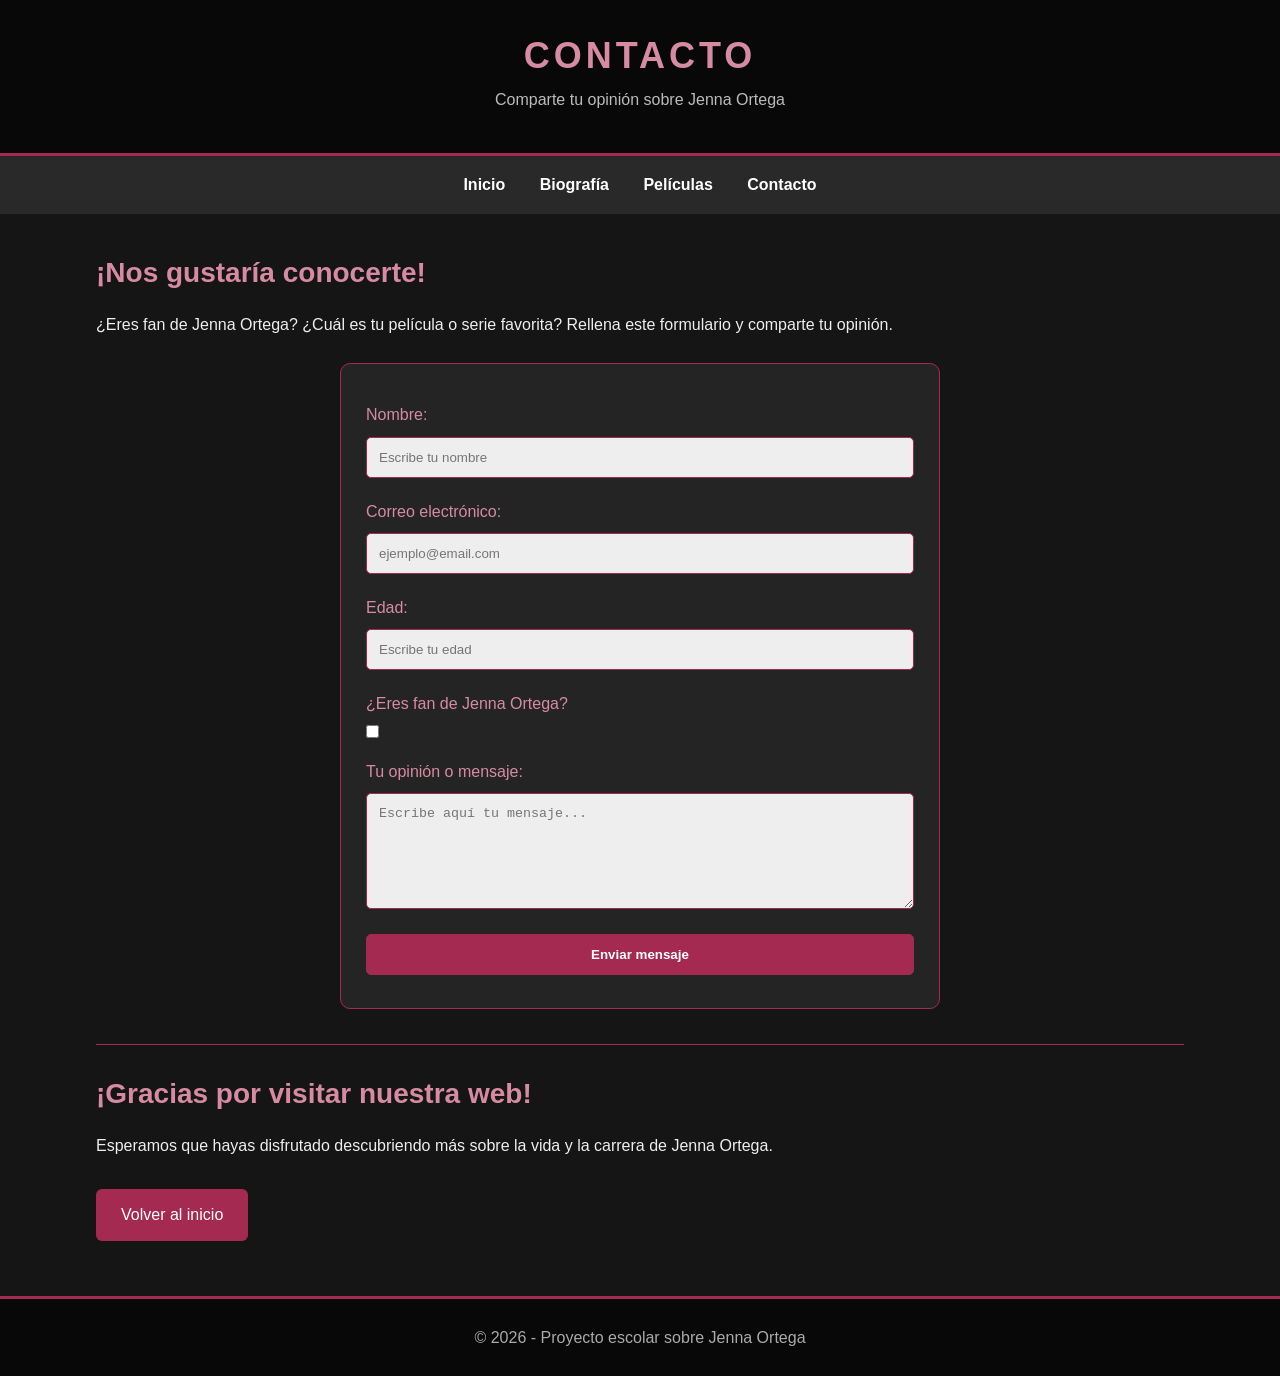
<file: contact.html>
<!DOCTYPE html>
<html lang="es">

<head>
    <meta charset="UTF-8">
    <meta name="viewport" content="width=device-width, initial-scale=1.0">
    <title>Jenna Ortega - Contacto</title>
    <link rel="stylesheet" href="style.css">
</head>

<body>

<header>
    <h1>CONTACTO</h1>
    <p>Comparte tu opinión sobre Jenna Ortega</p>
</header>

<nav>
    <a href="index.html">Inicio</a>
    <a href="main.html">Biografía</a>
    <a href="table.html">Películas</a>
    <a href="contact.html">Contacto</a>
</nav>

<main>

    <section>
        <h2>¡Nos gustaría conocerte!</h2>

        <p>
            ¿Eres fan de Jenna Ortega?
            ¿Cuál es tu película o serie favorita?
            Rellena este formulario y comparte tu opinión.
        </p>

        <form action="#" method="post">

            <label for="nombre">Nombre:</label>
            <input type="text"
            id="nombre"
            name="nombre"
            placeholder="Escribe tu nombre"
            required>

            <label for="correo">Correo electrónico:</label>
            <input type="email"
            id="correo"
            name="correo"
            placeholder="ejemplo@email.com"
            required>

            <label for="edad">Edad:</label>
            <input type="number"
            id="edad"
            name="edad"
            min="1"
            max="120"
            placeholder="Escribe tu edad">

            <label for="pelicula">¿Eres fan de Jenna Ortega?</label>

            <input type="checkbox"
            id="pelicula"
            name="fan"
            value="si">

            <label for="mensaje">Tu opinión o mensaje:</label>
            <textarea
            id="mensaje"
            name="mensaje"
            rows="6"
            placeholder="Escribe aquí tu mensaje..."
            required></textarea>

            <input type="submit" value="Enviar mensaje">

        </form>
    </section>

    <hr>

    <section>
        <h2>¡Gracias por visitar nuestra web!</h2>

        <p>
            Esperamos que hayas disfrutado descubriendo
            más sobre la vida y la carrera de Jenna Ortega.
        </p>

        <a href="index.html" class="boton">
            Volver al inicio
        </a>
    </section>

</main>

<footer>
    <p>© 2026 - Proyecto escolar sobre Jenna Ortega</p>
</footer>

</body>
</html>
</file>
<file: style.css>
/* CONFIGURACIÓN GENERAL */
* {
    margin: 0;
    padding: 0;
    box-sizing: border-box;
}

body {
    background-color: #151515;
    color: #eeeeee;
    font-family: Arial, sans-serif;
    font-size: 16px;
    line-height: 1.7;
}

/* CABECERA */
header {
    background-color: #080808;
    color: #ffffff;
    text-align: center;
    padding: 25px;
    border-bottom: 3px solid #a52a52;
}

header h1 {
    color: #d78ba3;
    font-size: 36px;
    letter-spacing: 4px;
}

header p {
    color: #bbbbbb;
}

/* MENÚ DE NAVEGACIÓN */
nav {
    background-color: #292929;
    text-align: center;
    padding: 15px;
}

nav a {
    color: white;
    text-decoration: none;
    margin: 15px;
    font-weight: bold;
}

nav a:hover {
    color: #e58aa8;
    text-decoration: underline;
}

/* CONTENIDO PRINCIPAL */
main {
    width: 85%;
    max-width: 1100px;
    margin: 35px auto;
}

section {
    margin-bottom: 35px;
}

h2 {
    color: #d78ba3;
    font-size: 28px;
    margin-bottom: 15px;
}

h3 {
    color: #c47b91;
    margin: 15px 0;
}

p {
    margin-bottom: 15px;
}

hr {
    border: none;
    border-top: 1px solid #a52a52;
    margin: 25px 0;
}

/* IMÁGENES */
img {
    max-width: 100%;
    height: auto;
    border-radius: 12px;
    border: 2px solid #a52a52;
    margin: 15px 0;
}

.imagen-principal {
    width: 65%;
    display: block;
    margin: 20px auto;
}

/* LISTAS */
ul, ol {
    margin-left: 35px;
    margin-bottom: 20px;
}

/* ENLACES EXTERNOS */
a {
    color: #e58aa8;
}

a:hover {
    color: white;
}

/* BOTONES */
.boton {
    display: inline-block;
    background-color: #a52a52;
    color: white;
    text-decoration: none;
    padding: 12px 25px;
    border-radius: 6px;
    margin: 15px 0;
}

.boton:hover {
    background-color: #d15b7e;
    color: white;
}

/* TABLA */
table {
    width: 100%;
    border-collapse: collapse;
    margin: 25px 0;
    background-color: #242424;
}

caption {
    color: #d78ba3;
    font-size: 20px;
    font-weight: bold;
    padding: 12px;
}

th, td {
    border: 1px solid #a52a52;
    padding: 12px;
    text-align: center;
}

th {
    background-color: #782c42;
    color: white;
}

tr:nth-child(even) {
    background-color: #383038;
}

/* FORMULARIO */
form {
    max-width: 600px;
    margin: 25px auto;
    padding: 25px;
    background-color: #242424;
    border: 1px solid #a52a52;
    border-radius: 10px;
}

label {
    display: block;
    color: #d78ba3;
    margin-top: 12px;
}

input, textarea {
    width: 100%;
    padding: 12px;
    margin: 8px 0;
    background-color: #eeeeee;
    color: #151515;
    border: 1px solid #a52a52;
    border-radius: 5px;
}

input[type="checkbox"] {
    width: auto;
    margin-right: 8px;
}

input[type="submit"] {
    background-color: #a52a52;
    color: white;
    cursor: pointer;
    font-weight: bold;
}

input[type="submit"]:hover {
    background-color: #d15b7e;
}

/* CLASE PERSONALIZADA */
.destacado {
    background-color: #292020;
    padding: 20px;
    border-left: 4px solid #d78ba3;
    border-radius: 5px;
}

/* PIE DE PÁGINA */
footer {
    background-color: #080808;
    color: #aaaaaa;
    text-align: center;
    padding: 25px;
    border-top: 3px solid #a52a52;
    margin-top: 40px;
}

footer p {
    margin: 0;
}

/* DISEÑO PARA MÓVILES */
@media (max-width: 600px) {
    main {
        width: 92%;
    }

    nav a {
        display: inline-block;
        margin: 5px;
    }

    header h1 {
        font-size: 27px;
    }

    .imagen-principal {
        width: 100%;
    }

    table {
        font-size: 12px;
    }

    th, td {
        padding: 6px;
    }
}
</file>
